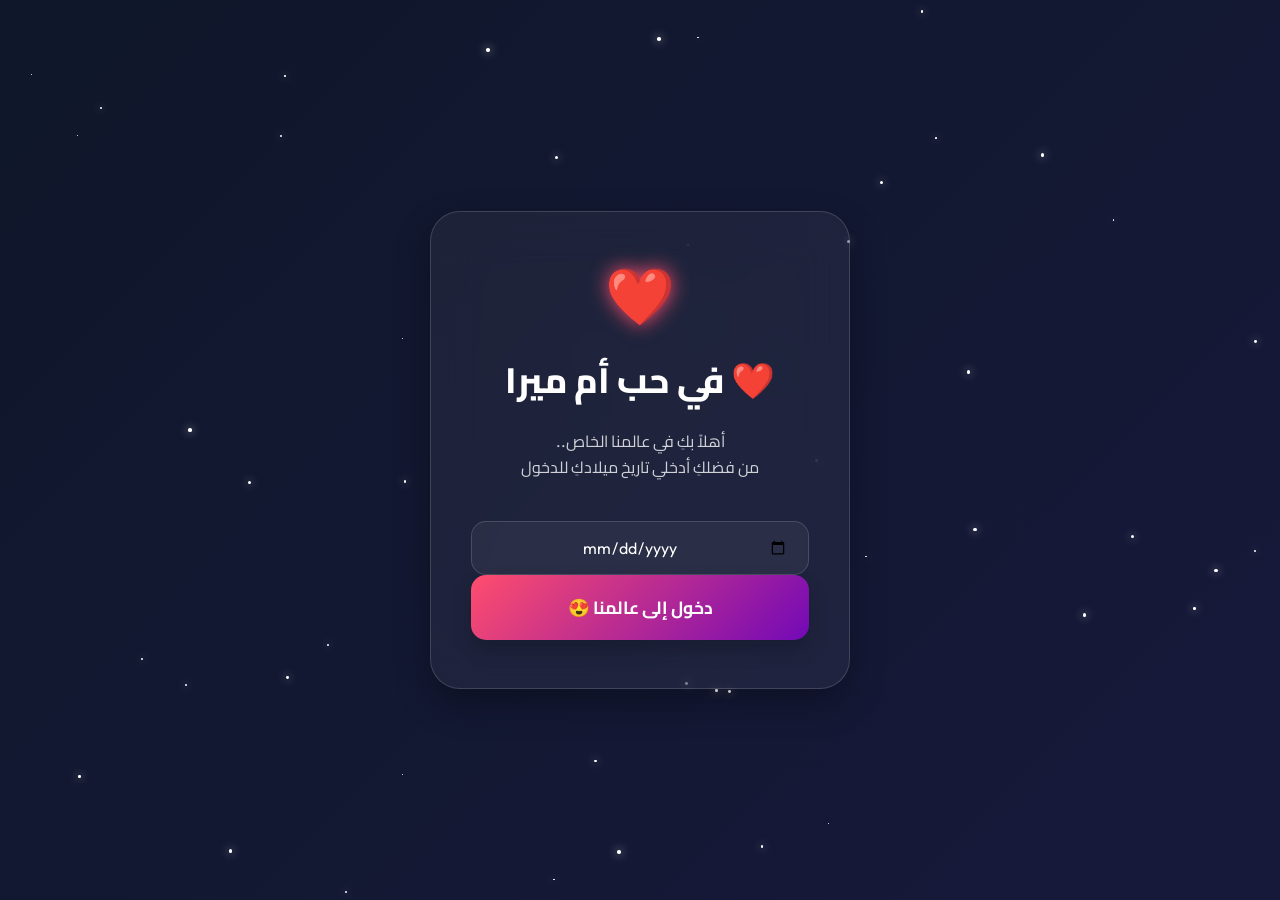
<file: index.html>
<!DOCTYPE html>
<html lang="ar" dir="rtl">

<head>
    <meta charset="UTF-8">
    <meta name="viewport" content="width=device-width, initial-scale=1.0">
    <title>❤️ في حب أم ميرا</title>
    <link rel="stylesheet" href="style.css">
    <link href="https://fonts.googleapis.com/css2?family=Outfit:wght@400;600;700&family=Cairo:wght@400;700&display=swap"
        rel="stylesheet">
</head>

<body>
    <div class="glass-container">
        <div class="heart-main">❤️</div>
        <h1>❤️ في حب أم ميرا</h1>
        <p>أهلاً بكِ في عالمنا الخاص.. <br>من فضلكِ أدخلي تاريخ ميلادكِ للدخول</p>

        <form id="loginForm">
            <div class="input-container">
                <input type="date" id="birthdate" required placeholder="تاريخ الميلاد">
            </div>
            <button type="submit">دخول إلى عالمنا 😍</button>
        </form>
    </div>

    <script src="app.js"></script>
    <script>
        document.getElementById('loginForm').addEventListener('submit', (e) => {
            e.preventDefault();
            const birthdate = document.getElementById('birthdate').value;
            const correctDate = localStorage.getItem('romantic_birthdate') || '2010-02-10';

            if (birthdate === correctDate) {
                document.querySelector('.glass-container').style.transform = 'scale(0.9) translateY(20px)';
                document.querySelector('.glass-container').style.opacity = '0';
                document.querySelector('.glass-container').style.transition = 'all 0.6s ease-in';
                setTimeout(() => {
                    sessionStorage.setItem('isLoggedIn', 'true');
                    window.location.href = 'gallery.html';
                }, 600);
            } else {
                const error = document.getElementById('errorMsg');
                error.style.display = 'block';
                error.style.animation = 'none';
                error.offsetHeight;
                error.style.animation = null;
            }
        });
    </script>
</body>

</html>
</file>
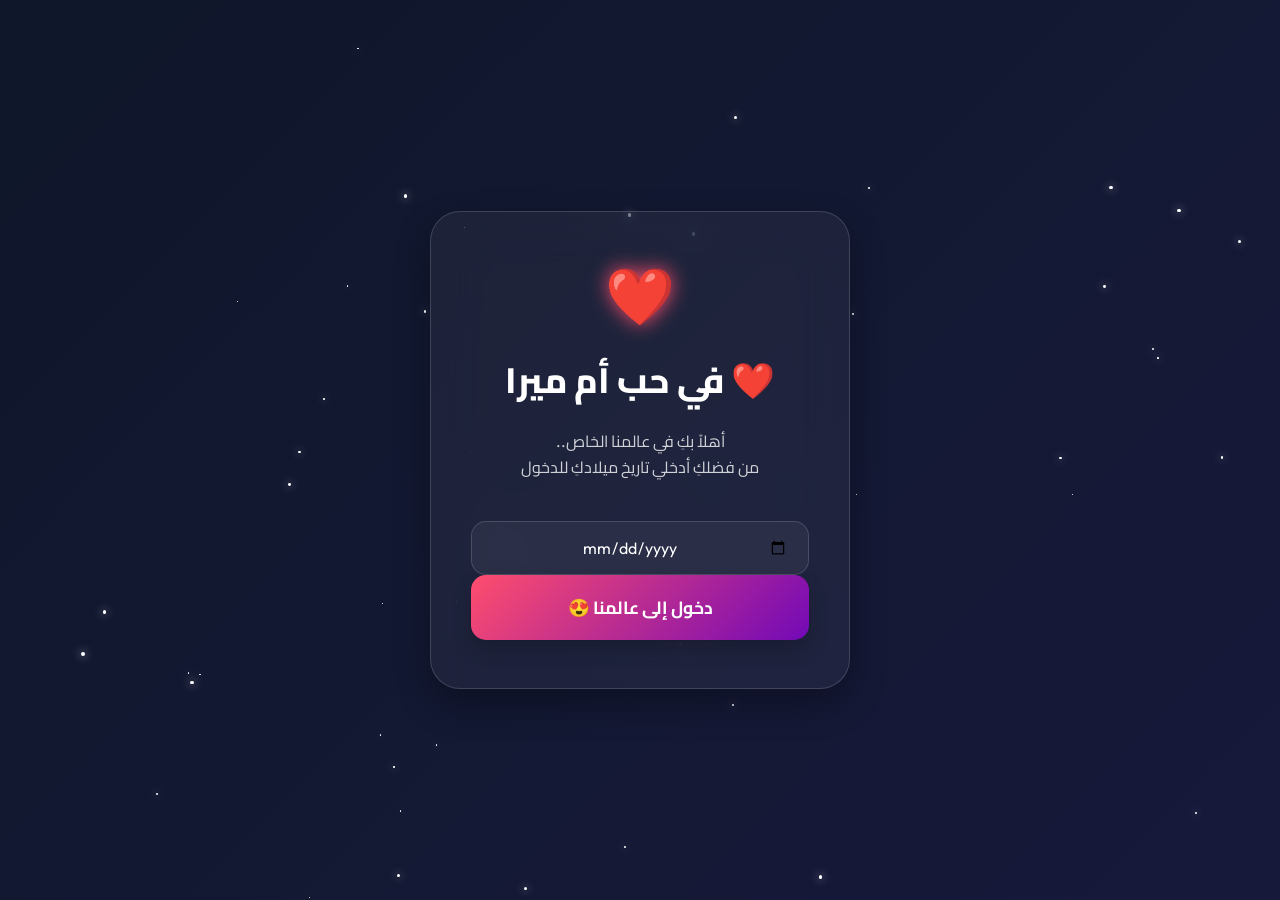
<file: gallery.html>
<!DOCTYPE html>
<html lang="ar" dir="rtl">

<head>
    <meta charset="UTF-8">
    <meta name="viewport" content="width=device-width, initial-scale=1.0">
    <title>ام العيال ❤️</title>
    <link rel="stylesheet" href="style.css">
    <link href="https://fonts.googleapis.com/css2?family=Cairo:wght@400;700&display=swap" rel="stylesheet">
    <style>
        body {
            display: block;
            padding: 40px 0;
        }
    </style>
</head>

<body>
    <div class="glass-container"
        style="max-width: 1100px; padding: 4rem 2rem; margin: 40px auto; overflow: visible; display: block;">
        <div class="heart-main">📸</div>
        <h1>ام العيال ❤️</h1>
        <p>كل لحظة معكِ هي حكاية .. <br> </p>

        <div class="gallery" id="imageGallery">
            <div class="gallery-item"><img src="WhatsApp Image 2026-03-06 at 6.35.40 AM (1).jpeg" alt="ذكرى 1"></div>
            <div class="gallery-item"><img src="WhatsApp Image 2026-03-06 at 6.35.40 AM (2).jpeg" alt="ذكرى 2"></div>
            <div class="gallery-item"><img src="WhatsApp Image 2026-03-06 at 6.35.40 AM (3).jpeg" alt="ذكرى 3"></div>
            <div class="gallery-item"><img src="WhatsApp Image 2026-03-06 at 6.35.40 AM (4).jpeg" alt="ذكرى 4"></div>
            <div class="gallery-item"><img src="WhatsApp Image 2026-03-06 at 6.35.40 AM (5).jpeg" alt="ذكرى 5"></div>
            <div class="gallery-item"><img src="WhatsApp Image 2026-03-06 at 6.35.40 AM.jpeg" alt="ذكرى 6"></div>
        </div>

        <div style="margin-top: 60px; text-align: center;">
            <p style="font-size: 1.2rem;">لسه حكايتنا مستمرة في الصفحة الجاية.. 😍</p>
            <button onclick="window.location.href='timeline.html'" style="max-width: 350px; margin: 20px auto;">أرقامنا
                سوا ❤️</button>
        </div>
    </div>

    <script src="app.js"></script>
    <script>
        const observer = new IntersectionObserver((entries) => {
            entries.forEach(entry => {
                if (entry.isIntersecting) {
                    entry.target.classList.add('reveal');
                }
            });
        }, { threshold: 0.15 });

        document.querySelectorAll('.gallery-item').forEach(item => {
            observer.observe(item);
        });
    </script>
</body>

</html>
</file>
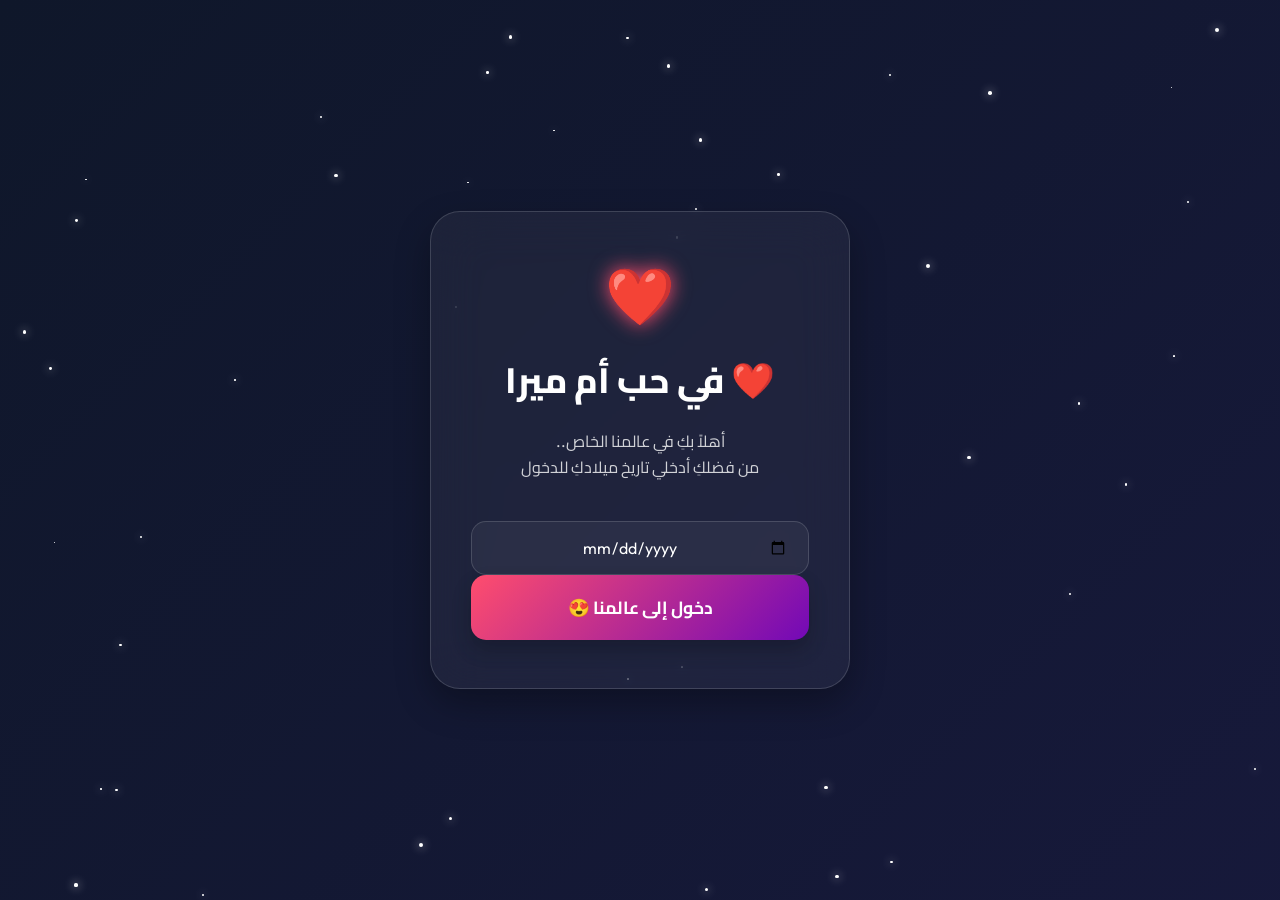
<file: love.html>
<!DOCTYPE html>
<html lang="ar" dir="rtl">

<head>
    <meta charset="UTF-8">
    <meta name="viewport" content="width=device-width, initial-scale=1.0">
    <title>إليكِ يا أغلى ما أملك ❤️</title>
    <link rel="stylesheet" href="style.css">
    <link
        href="https://fonts.googleapis.com/css2?family=Cairo:wght@400;700&family=Dancing+Script:wght@700&family=Aref+Ruqaa:wght@400;700&display=swap"
        rel="stylesheet">
    <style>
        body {
            display: flex;
            justify-content: center;
            align-items: center;
        }

        .love-container {
            max-width: 850px;
            width: 90%;
            padding: 3.5rem;
            background: var(--glass-heavy);
            backdrop-filter: blur(30px);
            border: 1px solid var(--glass-border);
            border-radius: 40px;
            text-align: center;
            position: relative;
            z-index: 10;
        }
    </style>
</head>

<body>
    <div class="love-container">
        <div class="heart-main" style="font-size:5rem;">❤️</div>
        <div style="font-family:'Dancing Script', cursive; font-size:4.5rem; color:#ff4d6d; margin-bottom:20px;">To My
            Queen</div>
        <div id="typewriter"
            style="font-family:'Aref Ruqaa', serif; font-size:2.5rem; line-height:1.8; color:#fff; min-height:200px;">
        </div>
        <div id="signature"
            style="font-style:italic; font-size:1.8rem; color:#ffb3c1; margin-top:2rem; opacity:0; transition:opacity 1s;">
            أحبكِ دائماً وأبداً.. ❤️</div>
    </div>

    <script src="app.js"></script>
    <script>
        const messageText = `شكراً لأنكِ كنتِ هنا معي في كل لحظة..
أنتِ لستِ مجرد شخص في حياتي، أنتِ هي حياتي.
بكل نبضة في قلبي، وبكل حرف في هذا الموقع..
أنا أحبكِ أكثر مما يمكن للكلمات أن تصف.`;

        const typewriterElement = document.getElementById('typewriter');
        const signatureElement = document.getElementById('signature');
        let index = 0;

        function typeWriter() {
            if (index < messageText.length) {
                const char = messageText.charAt(index);
                typewriterElement.innerHTML += char === '\n' ? '<br>' : char;
                index++;
                setTimeout(typeWriter, Math.random() * 50 + 50);
            } else {
                signatureElement.style.opacity = '1';
            }
        }
        setTimeout(typeWriter, 1500);
    </script>
</body>

</html>
</file>
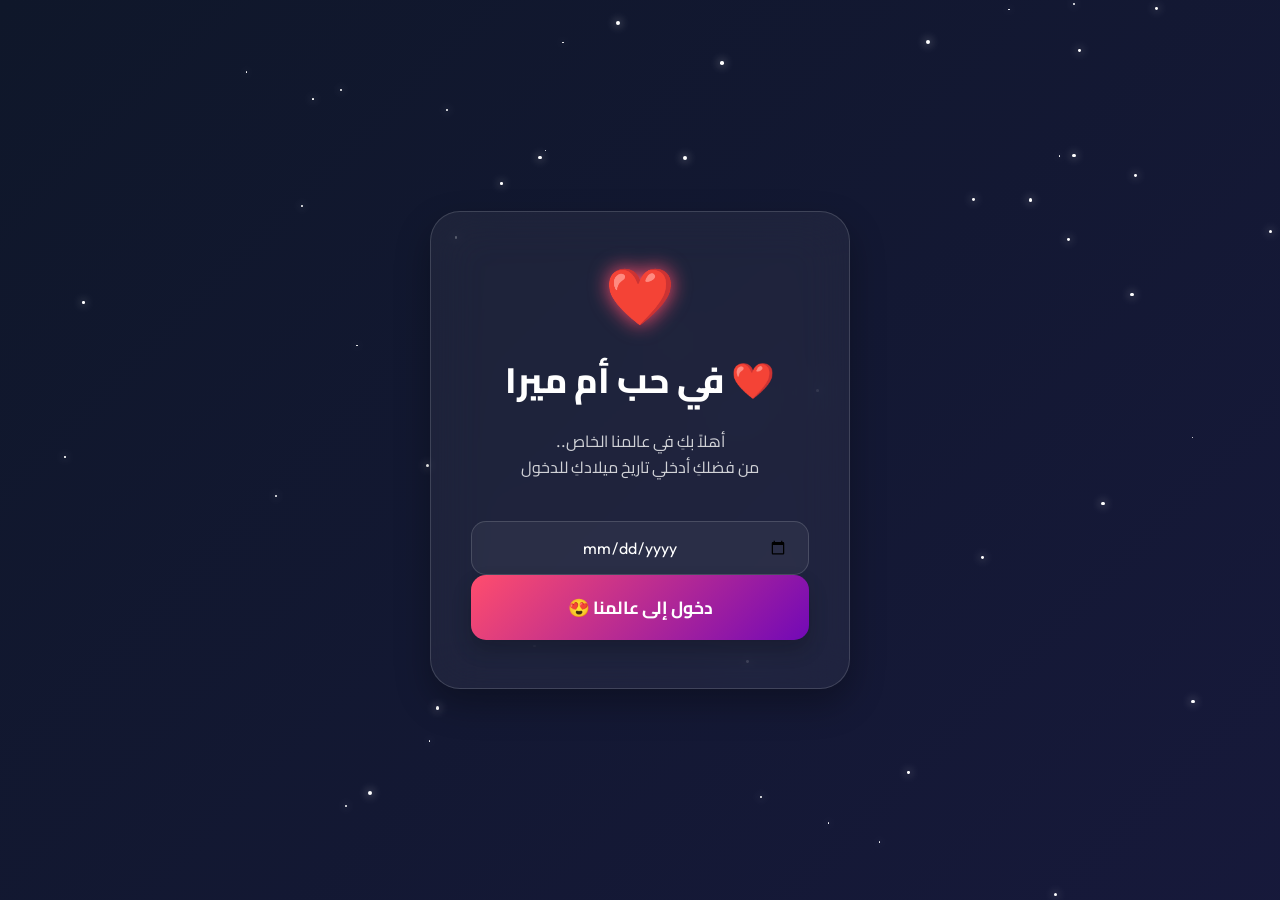
<file: milestones.html>
<!DOCTYPE html>
<html lang="ar" dir="rtl">

<head>
    <meta charset="UTF-8">
    <meta name="viewport" content="width=device-width, initial-scale=1.0">
    <title>محطات حكايتنا ❤️</title>
    <link rel="stylesheet" href="style.css">
    <link href="https://fonts.googleapis.com/css2?family=Cairo:wght@400;700;900&display=swap" rel="stylesheet">
    <style>
        body {
            display: block;
            padding: 40px 20px;
            overflow-x: hidden;
        }

        .timeline-wrapper {
            max-width: 800px;
            margin: 60px auto;
            position: relative;
            z-index: 10;
        }

        /* The vertical line */
        .timeline-line {
            position: absolute;
            left: 50%;
            transform: translateX(-50%);
            width: 4px;
            height: 100%;
            background: rgba(255, 255, 255, 0.1);
            border-radius: 2px;
            z-index: 0;
        }

        .milestone-item {
            display: flex;
            justify-content: flex-start;
            align-items: center;
            width: 100%;
            margin-bottom: 60px;
            position: relative;
            z-index: 1;
        }

        .milestone-item:nth-child(even) {
            flex-direction: row-reverse;
        }

        .milestone-dot {
            position: absolute;
            left: 50%;
            transform: translateX(-50%);
            width: 24px;
            height: 24px;
            background: var(--primary);
            border: 4px solid #1e1b4b;
            border-radius: 50%;
            box-shadow: 0 0 15px var(--primary);
            z-index: 2;
        }

        .milestone-content {
            width: 45%;
            background: var(--glass-heavy);
            backdrop-filter: blur(20px);
            border: 1px solid var(--glass-border);
            border-radius: 20px;
            padding: 25px;
            box-shadow: 0 15px 35px rgba(0, 0, 0, 0.2);
            transition: 0.4s;
            opacity: 0;
            transform: translateY(30px);
        }

        .milestone-item.reveal .milestone-content {
            opacity: 1;
            transform: translateY(0);
        }

        .milestone-content:hover {
            transform: translateY(-5px);
            border-color: var(--primary-light);
        }

        .milestone-date {
            display: block;
            font-weight: 900;
            color: var(--primary-light);
            margin-bottom: 10px;
            font-size: 1.1rem;
        }

        .milestone-title {
            font-size: 1.4rem;
            font-weight: 700;
            color: white;
            margin-bottom: 10px;
        }

        .milestone-img {
            width: 100%;
            height: 150px;
            object-fit: cover;
            border-radius: 12px;
            margin-top: 15px;
            border: 1px solid rgba(255, 255, 255, 0.1);
        }

        /* Mobile Adjustments for Timeline (RTL) */
        @media (max-width: 768px) {
            .timeline-line {
                left: auto;
                right: 20px;
                transform: none;
            }

            .milestone-dot {
                left: auto;
                right: 20px;
                transform: translateX(50%);
            }

            .milestone-item,
            .milestone-item:nth-child(even) {
                flex-direction: row;
                justify-content: flex-end;
            }

            .milestone-content {
                width: 85%;
            }

            .milestone-title {
                font-size: 1.2rem;
            }
        }
    </style>
</head>

<body>
    <div class="header-glow">
        <div class="heart-main">🛤️</div>
        <h1>محطات عدينا عليها سوا ❤️</h1>
        <p>كل خطوة كانت معاكي هي بداية لقصة جديدة..</p>
    </div>

    <div class="timeline-wrapper">
        <div class="timeline-line"></div>

        <div class="milestone-item">
            <div class="milestone-dot"></div>
            <div class="milestone-content">
                <span class="milestone-date">3 فبراير2026 </span>
                <div class="milestone-title">أول كلمة بيننا 😍</div>
                <p>هنا كانت البداية.. اليوم اللي حياتي اتغيرت فيه للأبد.</p>
                <img src="https://picsum.photos/400/300?random=11" class="milestone-img">
            </div>
        </div>

        <div class="milestone-item">
            <div class="milestone-dot"></div>
            <div class="milestone-content">
                <span class="milestone-date">10 فبراير 2026</span>
                <div class="milestone-title">أول خروجة سوا ❤️</div>
                <p>اليوم اللي عيني مشفتش فيه غيرك، والوقت وقف بينا.</p>
                <img src="https://picsum.photos/400/300?random=12" class="milestone-img">
            </div>
        </div>

    </div>

    <button onclick="window.location.href='questions.html'"
        style="margin: 40px auto; max-width: 400px; display: block;">جاوبي على أسئلتي؟ 😍</button>

    <script src="app.js"></script>
    <script>
        const observer = new IntersectionObserver((entries) => {
            entries.forEach(entry => {
                if (entry.isIntersecting) {
                    entry.target.classList.add('reveal');
                }
            });
        }, { threshold: 0.2 });

        document.querySelectorAll('.milestone-item').forEach(item => {
            observer.observe(item);
        });
    </script>
</body>

</html>
</file>
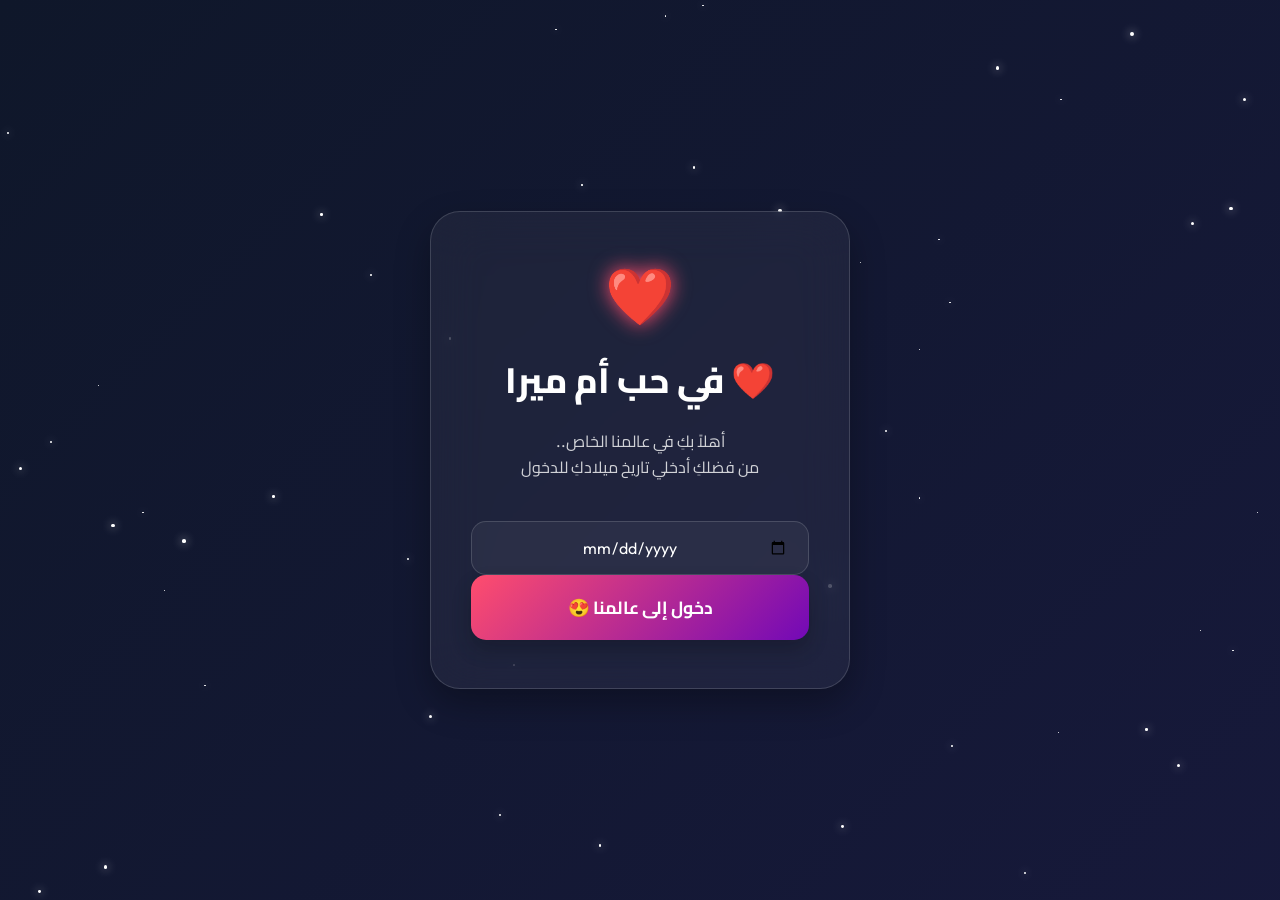
<file: timeline.html>
<!DOCTYPE html>
<html lang="ar" dir="rtl">

<head>
    <meta charset="UTF-8">
    <meta name="viewport" content="width=device-width, initial-scale=1.0">
    <title>حكايتنا في أرقام ❤️</title>
    <link rel="stylesheet" href="style.css">
    <link
        href="https://fonts.googleapis.com/css2?family=Cairo:wght@400;700;900&family=Outfit:wght@400;700;900&display=swap"
        rel="stylesheet">
    <style>
        body {
            display: block;
            padding: 40px 0;
            overflow-x: hidden;
        }

        .timer-grid {
            display: grid;
            grid-template-columns: repeat(2, 1fr);
            gap: 20px;
            max-width: 600px;
            margin: 40px auto;
            position: relative;
            z-index: 10;
        }

        @media (min-width: 600px) {
            .timer-grid {
                grid-template-columns: repeat(4, 1fr);
            }
        }

        .timer-card {
            background: var(--glass-heavy);
            backdrop-filter: blur(20px);
            border: 1px solid var(--glass-border);
            border-radius: 24px;
            padding: 30px 15px;
            text-align: center;
        }

        .timer-val {
            font-family: 'Outfit', sans-serif;
            font-size: 3.5rem;
            font-weight: 900;
            line-height: 1;
            color: #fff;
            background: linear-gradient(to bottom, #fff, #ff85a1);
            -webkit-background-clip: text;
            -webkit-text-fill-color: transparent;
        }

        .pro-gift-box {
            background: var(--glass-heavy);
            border: 2px solid var(--glass-border);
            border-radius: 35px;
            padding: 50px 30px;
            margin: 60px auto;
            max-width: 700px;
            text-align: center;
            cursor: pointer;
            position: relative;
            z-index: 10;
            transition: 0.3s;
        }

        .pro-gift-box:hover {
            transform: scale(1.02);
            background: rgba(255, 255, 255, 0.1);
        }

        /* Mobile Adjustments */
        @media (max-width: 768px) {
            .timer-val {
                font-size: 2.2rem;
            }

            .timer-card {
                padding: 20px 10px;
            }

            h1 {
                font-size: 2.2rem !important;
            }

            #giftIcon {
                font-size: 3rem !important;
            }

            #quoteDisplay {
                font-size: 1.2rem !important;
            }

            .pro-gift-box {
                padding: 30px 15px;
                border-radius: 20px;
                margin: 40px auto;
            }
        }
    </style>
</head>

<body>
    <div class="glass-container"
        style="max-width: 900px; padding: 3rem; display: block; margin: 0 auto; background: transparent; box-shadow: none; border: none;">
        <div class="heart-main">✨</div>
        <h1 style="font-size: 3rem; margin-bottom: 10px;">حكايتنا بالأرقام ❤️</h1>
        <p style="color: #ffb3c1; font-size: 1.2rem;">كل تكة في الساعة هي نبضة في قلبي ليكي..</p>

        <div class="timer-grid">
            <div class="timer-card"><span class="timer-val" id="days">0</span><br><span
                    style="color:#ffb3c1;">يوم</span></div>
            <div class="timer-card"><span class="timer-val" id="hours">0</span><br><span
                    style="color:#ffb3c1;">ساعة</span></div>
            <div class="timer-card"><span class="timer-val" id="minutes">0</span><br><span
                    style="color:#ffb3c1;">دقيقة</span></div>
            <div class="timer-card"><span class="timer-val" id="seconds">0</span><br><span
                    style="color:#ffb3c1;">ثانية</span></div>
        </div>

        <div class="pro-gift-box" onclick="generateQuote()" id="giftBox">
            <div style="font-size: 4rem; animation: bounce 2s infinite ease-in-out;" id="giftIcon">🎁</div>
            <div id="quoteDisplay" style="margin-top:20px; font-size:1.5rem; font-weight:700; color:white;">اضغطي هنا
                عشان تشوفي مفاجأة ليكي.. ✨</div>
        </div>

        <button onclick="window.location.href='milestones.html'"
            style="margin: 40px auto; max-width: 400px; display: block;">المحطات اللي عدينا عليها.. ❤️</button>
    </div>

    <script src="app.js"></script>
    <script>
        const startDate = new Date('2026-02-04T00:00:19');
        function updateTimer() {
            const now = new Date();
            const diff = Math.max(0, now - startDate);
            const d = Math.floor(diff / (1000 * 60 * 60 * 24));
            const h = Math.floor((diff / (1000 * 60 * 60)) % 24);
            const m = Math.floor((diff / (1000 * 60)) % 60);
            const s = Math.floor((diff / 1000) % 60);
            document.getElementById('days').innerText = d;
            document.getElementById('hours').innerText = h;
            document.getElementById('minutes').innerText = m;
            document.getElementById('seconds').innerText = s;
        }
        setInterval(updateTimer, 1000);
        updateTimer();

        const quotes = ["أنتِ النبض اللي بيحيي قلبي كل يوم.. ❤️", "30 يوم معاكي كأنهم أجمل حلم في حياتي 😍", "وجودك في عالمي هو أحلى حاجة حصلتلي 🌸", "كل ثانية بتمر وإحنا سوا هي العمر الحقيقي ليا ✨", "أنتِ دنيتي وكل اللي ليا في الدنيا دي 👑", "حبي ليكي ملوش حدود ولا بيخلص أبداً ❤️", "أنتِ النور اللي بيطلع في حياتي كل يوم 🌙", "شكراً بجد إنك اخترتي تكوني معايا 😍", "عاشق ليكي ولتفاصيلك ولكل حاجة فيكي 🌹", "أنتِ ملكتي وست البنات كلهم 💫"];
        function generateQuote() {
            const display = document.getElementById('quoteDisplay');
            const icon = document.getElementById('giftIcon');
            const randomIndex = Math.floor(Math.random() * quotes.length);
            icon.innerText = '💖';
            display.innerText = quotes[randomIndex];
        }
    </script>
</body>

</html>
</file>
<file: style.css>
:root {
    --primary: #ff4d6d;
    --primary-light: #ff85a1;
    --primary-dark: #c9184a;
    --secondary: #7209b7;
    --glass: rgba(255, 255, 255, 0.05);
    --glass-heavy: rgba(255, 255, 255, 0.12);
    --glass-border: rgba(255, 255, 255, 0.15);
    --text: #ffffff;
}

* {
    margin: 0;
    padding: 0;
    box-sizing: border-box;
    font-family: 'Outfit', 'Cairo', sans-serif;
}

body {
    min-height: 100vh;
    background: linear-gradient(135deg, #0f172a 0%, #1e1b4b 50%, #312e81 100%);
    background-size: 400% 400%;
    animation: gradientBG 15s ease infinite;
    display: flex;
    justify-content: center;
    align-items: center;
    overflow-x: hidden;
    color: var(--text);
    margin: 0;
}

@keyframes gradientBG {
    0% {
        background-position: 0% 50%;
    }

    50% {
        background-position: 100% 50%;
    }

    100% {
        background-position: 0% 50%;
    }
}

/* Floating Hearts Global Style */
.floating-hearts {
    position: fixed;
    top: 0;
    left: 0;
    width: 100%;
    height: 100%;
    pointer-events: none;
    z-index: 1;
}

.heart-particle {
    position: absolute;
    color: rgba(255, 77, 109, 0.4);
    filter: drop-shadow(0 0 5px rgba(255, 77, 109, 0.3));
    animation: floatUpGlobal linear forwards;
}

@keyframes floatUpGlobal {
    0% {
        transform: translateY(110vh) rotate(0deg) scale(1);
        opacity: 0;
    }

    20% {
        opacity: 0.8;
    }

    80% {
        opacity: 0.8;
    }

    100% {
        transform: translateY(-10vh) rotate(360deg) scale(1.5);
        opacity: 0;
    }
}

/* Starry Background Global */
.star {
    position: absolute;
    background: #fff;
    border-radius: 50%;
    pointer-events: none;
    box-shadow: 0 0 10px #fff;
    animation: starPulse 3s infinite;
}

@keyframes starPulse {

    0%,
    100% {
        transform: scale(1);
        opacity: 0.3;
    }

    50% {
        transform: scale(1.5);
        opacity: 0.7;
    }
}

.glass-container {
    background: var(--glass);
    backdrop-filter: blur(25px);
    -webkit-backdrop-filter: blur(25px);
    border: 1px solid var(--glass-border);
    border-radius: 30px;
    padding: 3rem 2.5rem;
    box-shadow: 0 15px 35px rgba(0, 0, 0, 0.3);
    width: 95%;
    max-width: 420px;
    text-align: center;
    position: relative;
    z-index: 10;
    animation: slideUp 1s ease-out;
}

@keyframes slideUp {
    from {
        opacity: 0;
        transform: translateY(50px) scale(0.9);
    }

    to {
        opacity: 1;
        transform: translateY(0) scale(1);
    }
}

h1 {
    font-size: 2.2rem;
    margin-bottom: 1rem;
    font-weight: 800;
    color: white;
}

p {
    margin-bottom: 2.5rem;
    line-height: 1.6;
    opacity: 0.8;
}

input {
    width: 100%;
    padding: 15px 20px;
    background: rgba(255, 255, 255, 0.05);
    border: 1.5px solid var(--glass-border);
    border-radius: 15px;
    color: white;
    font-size: 1rem;
    outline: none;
    text-align: center;
    transition: 0.3s;
}

input:focus {
    border-color: var(--primary-light);
    background: rgba(255, 255, 255, 0.1);
}

button {
    width: 100%;
    padding: 16px;
    background: linear-gradient(135deg, var(--primary), var(--secondary));
    border: none;
    border-radius: 15px;
    color: white;
    font-size: 1.1rem;
    font-weight: 700;
    cursor: pointer;
    box-shadow: 0 10px 20px rgba(0, 0, 0, 0.2);
    transition: 0.3s;
}

button:hover {
    transform: translateY(-3px);
    box-shadow: 0 15px 25px rgba(255, 77, 109, 0.3);
}

.heart-main {
    font-size: 3.5rem;
    margin-bottom: 1rem;
    display: inline-block;
    filter: drop-shadow(0 0 10px var(--primary));
    animation: pulse 1.5s infinite ease-in-out;
}

@keyframes pulse {

    0%,
    100% {
        transform: scale(1);
    }

    50% {
        transform: scale(1.1);
    }
}

/* Gallery & Specialized layouts */
.gallery {
    display: grid;
    grid-template-columns: repeat(auto-fit, minmax(280px, 1fr));
    gap: 25px;
    margin: 40px 0;
}

.gallery-item {
    border-radius: 20px;
    overflow: hidden;
    position: relative;
    aspect-ratio: 4/5;
    background: var(--glass-heavy);
    border: 1px solid var(--glass-border);
    transition: 0.6s cubic-bezier(0.16, 1, 0.3, 1);
    opacity: 0;
    transform: translateY(50px);
}

.gallery-item.reveal {
    opacity: 1;
    transform: translateY(0);
}

.gallery-item img {
    width: 100%;
    height: 100%;
    object-fit: cover;
}

.question-card {
    background: var(--glass-heavy);
    padding: 2.5rem;
    border-radius: 24px;
    margin-bottom: 2rem;
    border: 1px solid var(--glass-border);
    text-align: right;
}

textarea {
    width: 100%;
    padding: 15px;
    background: rgba(255, 255, 255, 0.05);
    border: 1.5px solid var(--glass-border);
    border-radius: 12px;
    color: white;
    resize: none;
    outline: none;
}

/* --- Mobile Responsiveness --- */
@media (max-width: 768px) {
    .glass-container {
        padding: 2rem 1.5rem;
        width: 100%;
        border-radius: 20px;
    }

    h1 {
        font-size: 1.8rem;
    }

    .heart-main {
        font-size: 2.5rem;
    }

    p {
        font-size: 0.95rem;
    }

    .gallery {
        grid-template-columns: repeat(auto-fit, minmax(140px, 1fr));
        gap: 15px;
    }

    .question-card {
        padding: 1.5rem;
        border-radius: 15px;
    }

    .question-card label {
        font-size: 1.2rem !important;
    }

    input,
    button,
    textarea {
        font-size: 1rem;
        padding: 12px;
    }
}
</file>
